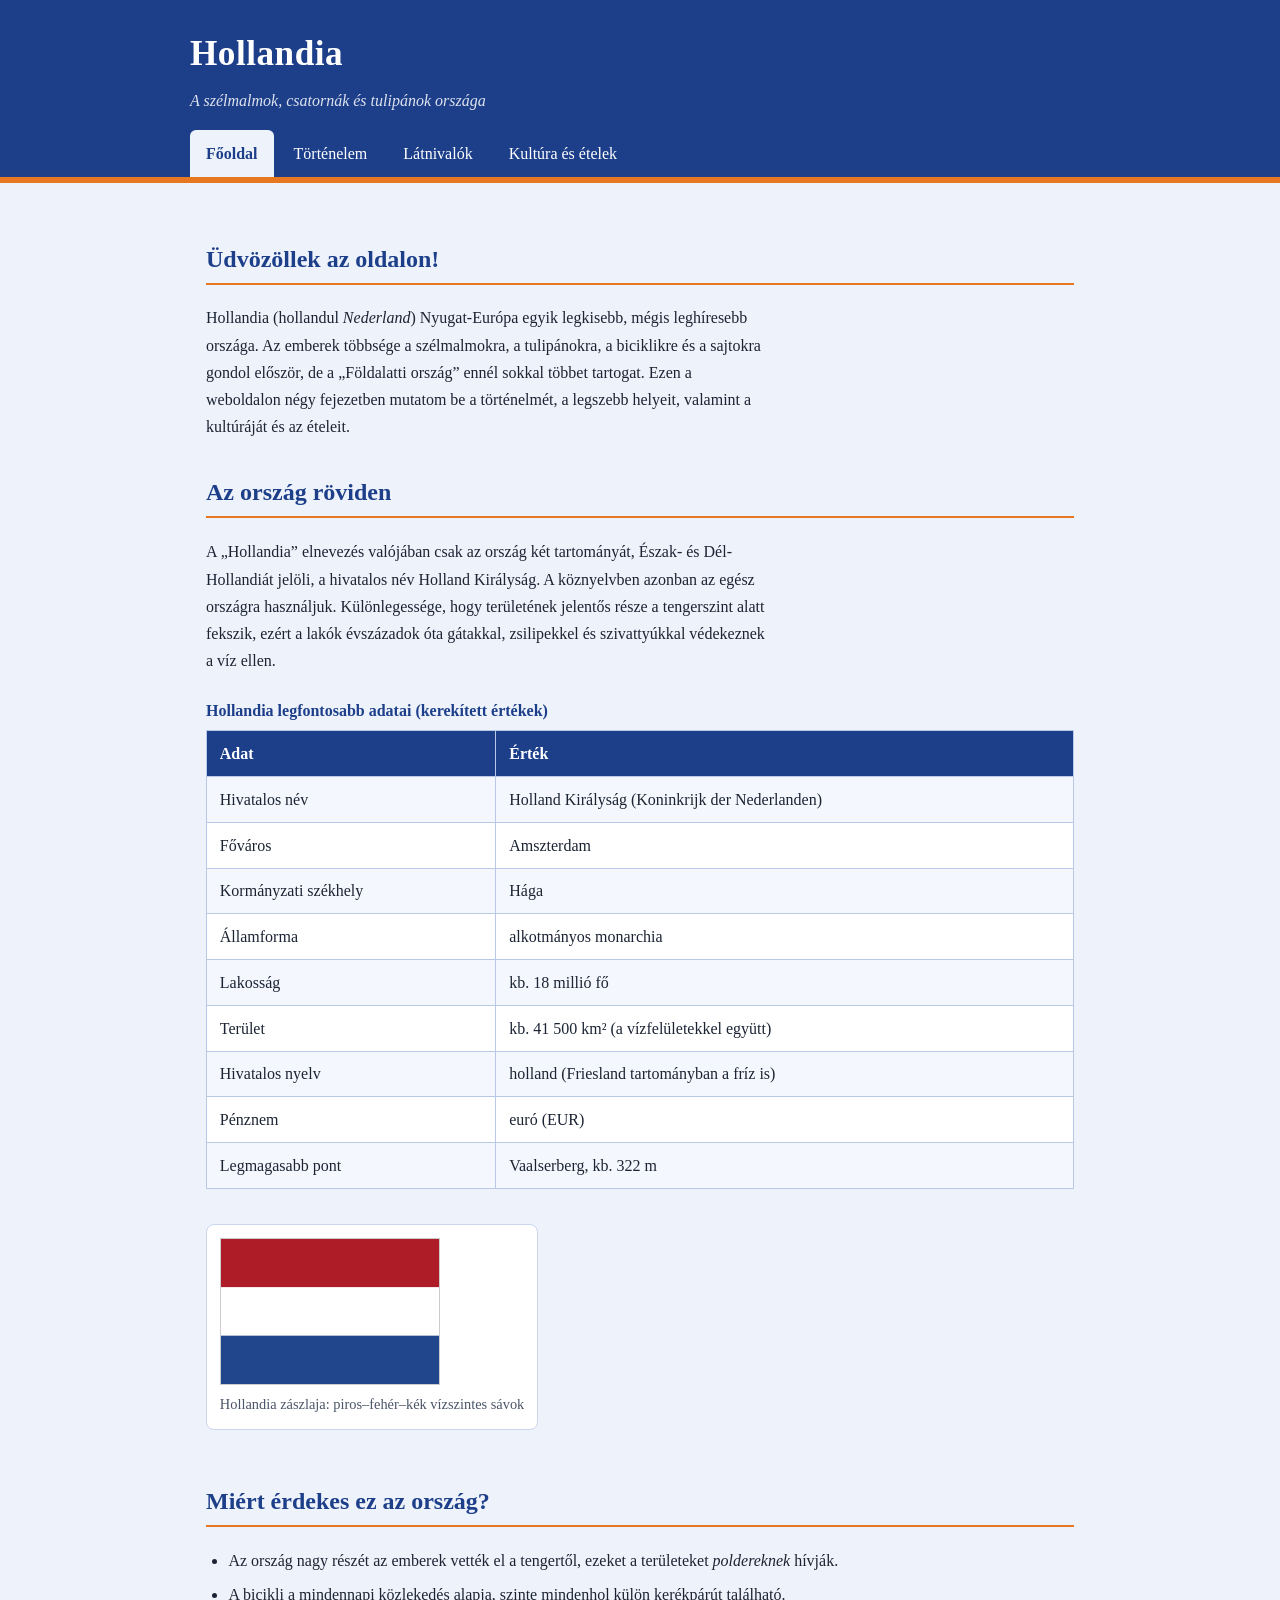
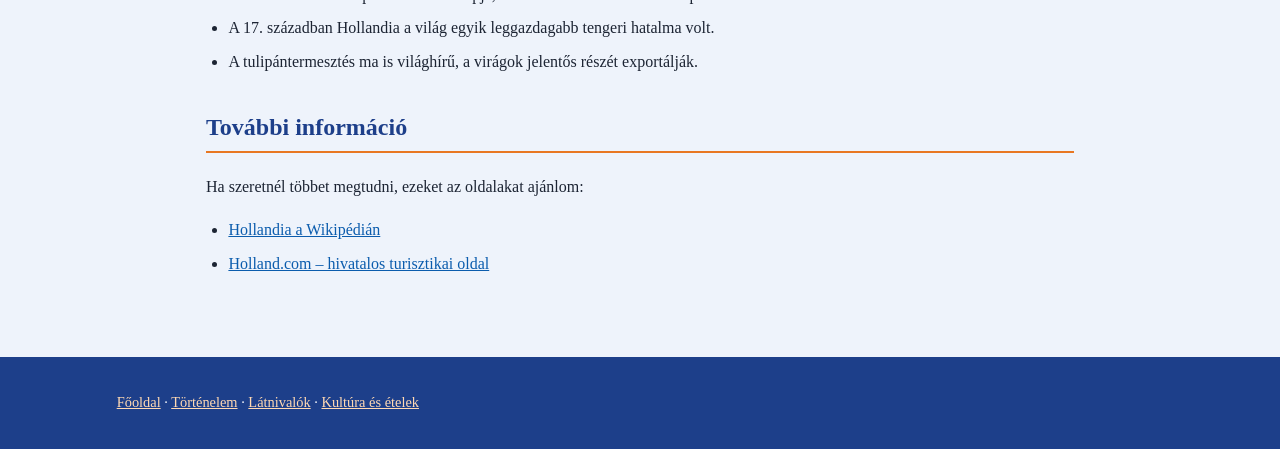
<file: index.html>
<!DOCTYPE html>
<html lang="hu">
<head>
<meta charset="UTF-8">
<meta name="viewport" content="width=device-width, initial-scale=1">
<title>Főoldal – Hollandia</title>
<link rel="stylesheet" href="style.css">
</head>
<body>
<header>
<h1>Hollandia</h1>
<p>A szélmalmok, csatornák és tulipánok országa</p>
<nav>
<a href="index.html" class="aktiv">Főoldal</a>
<a href="tortenelem.html">Történelem</a>
<a href="latnivalok.html">Látnivalók</a>
<a href="kultura.html">Kultúra és ételek</a>
</nav>
</header>
<main>
<h2>Üdvözöllek az oldalon!</h2>
<p>Hollandia (hollandul <em>Nederland</em>) Nyugat-Európa egyik legkisebb, mégis leghíresebb országa. Az emberek többsége a szélmalmokra, a tulipánokra, a biciklikre és a sajtokra gondol először, de a „Földalatti ország” ennél sokkal többet tartogat. Ezen a weboldalon négy fejezetben mutatom be a történelmét, a legszebb helyeit, valamint a kultúráját és az ételeit.</p>

<h2>Az ország röviden</h2>
<p>A „Hollandia” elnevezés valójában csak az ország két tartományát, Észak- és Dél-Hollandiát jelöli, a hivatalos név Holland Királyság. A köznyelvben azonban az egész országra használjuk. Különlegessége, hogy területének jelentős része a tengerszint alatt fekszik, ezért a lakók évszázadok óta gátakkal, zsilipekkel és szivattyúkkal védekeznek a víz ellen.</p>

<table>
<caption>Hollandia legfontosabb adatai (kerekített értékek)</caption>
<tr><th>Adat</th><th>Érték</th></tr>
<tr><td>Hivatalos név</td><td>Holland Királyság (Koninkrijk der Nederlanden)</td></tr>
<tr><td>Főváros</td><td>Amszterdam</td></tr>
<tr><td>Kormányzati székhely</td><td>Hága</td></tr>
<tr><td>Államforma</td><td>alkotmányos monarchia</td></tr>
<tr><td>Lakosság</td><td>kb. 18 millió fő</td></tr>
<tr><td>Terület</td><td>kb. 41 500 km² (a vízfelületekkel együtt)</td></tr>
<tr><td>Hivatalos nyelv</td><td>holland (Friesland tartományban a fríz is)</td></tr>
<tr><td>Pénznem</td><td>euró (EUR)</td></tr>
<tr><td>Legmagasabb pont</td><td>Vaalserberg, kb. 322 m</td></tr>
</table>

<div class="zaszlo">
<figure>
<img src="images/zaszlo.svg" alt="Hollandia zászlaja: piros, fehér és kék vízszintes sávok">
<figcaption>Hollandia zászlaja: piros–fehér–kék vízszintes sávok</figcaption>
</figure>
</div>

<h2>Miért érdekes ez az ország?</h2>
<ul>
<li>Az ország nagy részét az emberek vették el a tengertől, ezeket a területeket <em>poldereknek</em> hívják.</li>
<li>A bicikli a mindennapi közlekedés alapja, szinte mindenhol külön kerékpárút található.</li>
<li>A 17. században Hollandia a világ egyik leggazdagabb tengeri hatalma volt.</li>
<li>A tulipántermesztés ma is világhírű, a virágok jelentős részét exportálják.</li>
</ul>

<h2>További információ</h2>
<p>Ha szeretnél többet megtudni, ezeket az oldalakat ajánlom:</p>
<ul>
<li><a href="https://hu.wikipedia.org/wiki/Hollandia" target="_blank" rel="noopener">Hollandia a Wikipédián</a></li>
<li><a href="https://www.holland.com/global/tourism.htm" target="_blank" rel="noopener">Holland.com – hivatalos turisztikai oldal</a></li>
</ul>
</main>
<footer>
<p><a href="index.html">Főoldal</a> · <a href="tortenelem.html">Történelem</a> · <a href="latnivalok.html">Látnivalók</a> · <a href="kultura.html">Kultúra és ételek</a></p>
</footer>
</body>
</html>
</file>
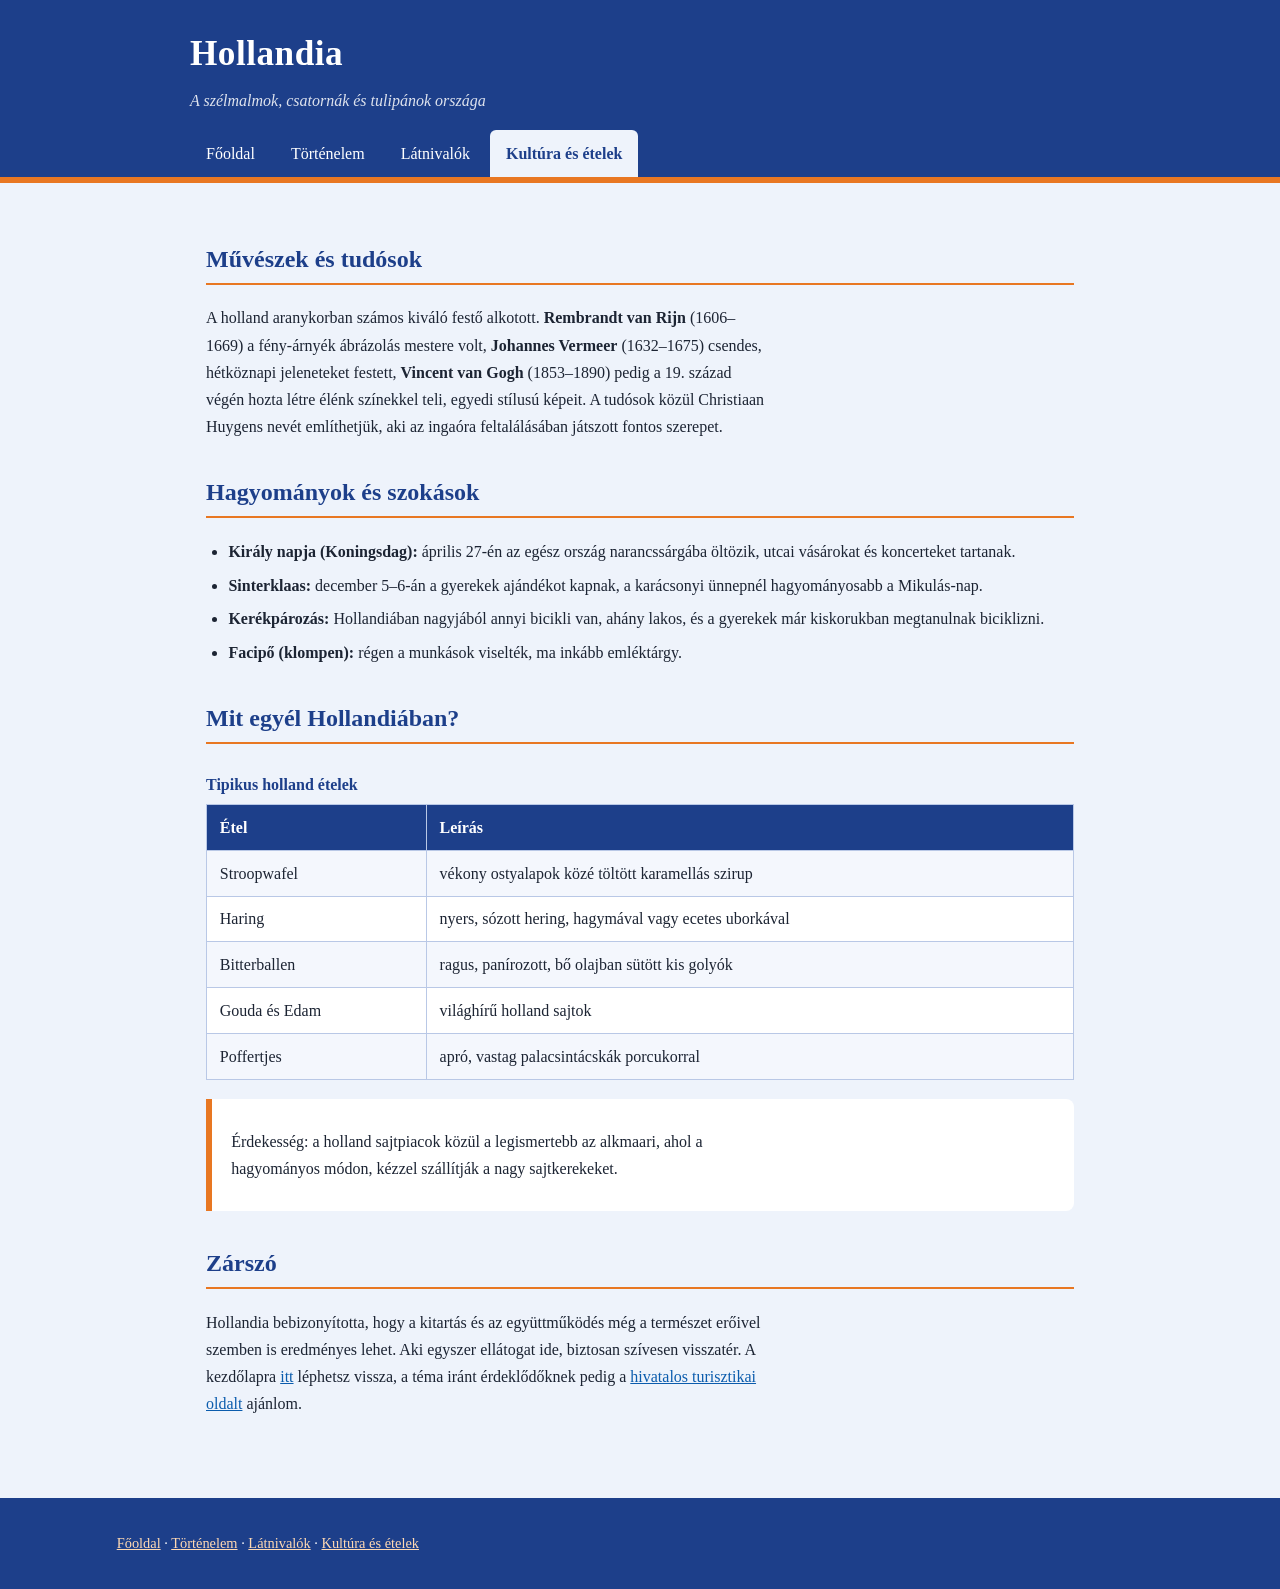
<file: kultura.html>
<!DOCTYPE html>
<html lang="hu">
<head>
<meta charset="UTF-8">
<meta name="viewport" content="width=device-width, initial-scale=1">
<title>Kultúra és ételek – Hollandia</title>
<link rel="stylesheet" href="style.css">
</head>
<body>
<header>
<h1>Hollandia</h1>
<p>A szélmalmok, csatornák és tulipánok országa</p>
<nav>
<a href="index.html">Főoldal</a>
<a href="tortenelem.html">Történelem</a>
<a href="latnivalok.html">Látnivalók</a>
<a href="kultura.html" class="aktiv">Kultúra és ételek</a>
</nav>
</header>
<main>
<h2>Művészek és tudósok</h2>
<p>A holland aranykorban számos kiváló festő alkotott. <strong>Rembrandt van Rijn</strong> (1606–1669) a fény-árnyék ábrázolás mestere volt, <strong>Johannes Vermeer</strong> (1632–1675) csendes, hétköznapi jeleneteket festett, <strong>Vincent van Gogh</strong> (1853–1890) pedig a 19. század végén hozta létre élénk színekkel teli, egyedi stílusú képeit. A tudósok közül Christiaan Huygens nevét említhetjük, aki az ingaóra feltalálásában játszott fontos szerepet.</p>

<h2>Hagyományok és szokások</h2>
<ul>
<li><strong>Király napja (Koningsdag):</strong> április 27-én az egész ország narancssárgába öltözik, utcai vásárokat és koncerteket tartanak.</li>
<li><strong>Sinterklaas:</strong> december 5–6-án a gyerekek ajándékot kapnak, a karácsonyi ünnepnél hagyományosabb a Mikulás-nap.</li>
<li><strong>Kerékpározás:</strong> Hollandiában nagyjából annyi bicikli van, ahány lakos, és a gyerekek már kiskorukban megtanulnak biciklizni.</li>
<li><strong>Facipő (klompen):</strong> régen a munkások viselték, ma inkább emléktárgy.</li>
</ul>

<h2>Mit egyél Hollandiában?</h2>
<table>
<caption>Tipikus holland ételek</caption>
<tr><th>Étel</th><th>Leírás</th></tr>
<tr><td>Stroopwafel</td><td>vékony ostyalapok közé töltött karamellás szirup</td></tr>
<tr><td>Haring</td><td>nyers, sózott hering, hagymával vagy ecetes uborkával</td></tr>
<tr><td>Bitterballen</td><td>ragus, panírozott, bő olajban sütött kis golyók</td></tr>
<tr><td>Gouda és Edam</td><td>világhírű holland sajtok</td></tr>
<tr><td>Poffertjes</td><td>apró, vastag palacsintácskák porcukorral</td></tr>
</table>

<div class="doboz">
<p>Érdekesség: a holland sajtpiacok közül a legismertebb az alkmaari, ahol a hagyományos módon, kézzel szállítják a nagy sajtkerekeket.</p>
</div>

<h2>Zárszó</h2>
<p>Hollandia bebizonyította, hogy a kitartás és az együttműködés még a természet erőivel szemben is eredményes lehet. Aki egyszer ellátogat ide, biztosan szívesen visszatér. A kezdőlapra <a href="index.html">itt</a> léphetsz vissza, a téma iránt érdeklődőknek pedig a <a href="https://www.holland.com/global/tourism.htm" target="_blank" rel="noopener">hivatalos turisztikai oldalt</a> ajánlom.</p>
</main>
<footer>
<p><a href="index.html">Főoldal</a> · <a href="tortenelem.html">Történelem</a> · <a href="latnivalok.html">Látnivalók</a> · <a href="kultura.html">Kultúra és ételek</a></p>
</footer>
</body>
</html>
</file>
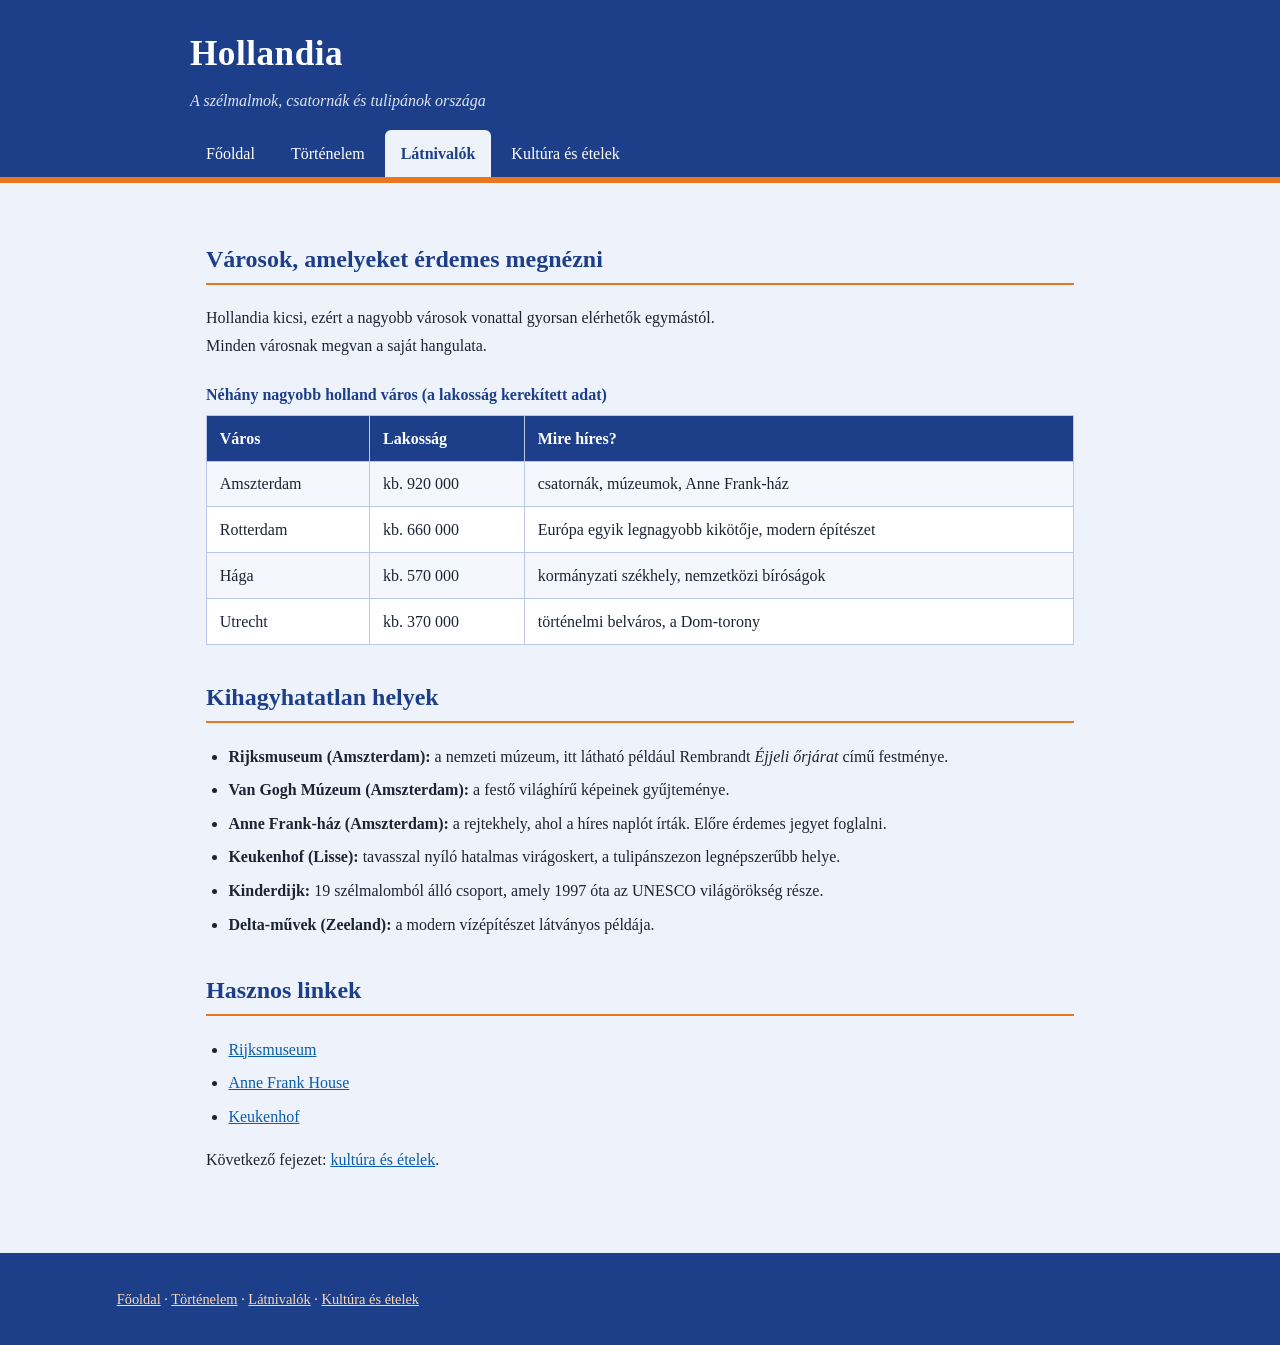
<file: latnivalok.html>
<!DOCTYPE html>
<html lang="hu">
<head>
<meta charset="UTF-8">
<meta name="viewport" content="width=device-width, initial-scale=1">
<title>Látnivalók – Hollandia</title>
<link rel="stylesheet" href="style.css">
</head>
<body>
<header>
<h1>Hollandia</h1>
<p>A szélmalmok, csatornák és tulipánok országa</p>
<nav>
<a href="index.html">Főoldal</a>
<a href="tortenelem.html">Történelem</a>
<a href="latnivalok.html" class="aktiv">Látnivalók</a>
<a href="kultura.html">Kultúra és ételek</a>
</nav>
</header>
<main>
<h2>Városok, amelyeket érdemes megnézni</h2>
<p>Hollandia kicsi, ezért a nagyobb városok vonattal gyorsan elérhetők egymástól. Minden városnak megvan a saját hangulata.</p>

<table>
<caption>Néhány nagyobb holland város (a lakosság kerekített adat)</caption>
<tr><th>Város</th><th>Lakosság</th><th>Mire híres?</th></tr>
<tr><td>Amszterdam</td><td>kb. 920 000</td><td>csatornák, múzeumok, Anne Frank-ház</td></tr>
<tr><td>Rotterdam</td><td>kb. 660 000</td><td>Európa egyik legnagyobb kikötője, modern építészet</td></tr>
<tr><td>Hága</td><td>kb. 570 000</td><td>kormányzati székhely, nemzetközi bíróságok</td></tr>
<tr><td>Utrecht</td><td>kb. 370 000</td><td>történelmi belváros, a Dom-torony</td></tr>
</table>

<h2>Kihagyhatatlan helyek</h2>
<ul>
<li><strong>Rijksmuseum (Amszterdam):</strong> a nemzeti múzeum, itt látható például Rembrandt <em>Éjjeli őrjárat</em> című festménye.</li>
<li><strong>Van Gogh Múzeum (Amszterdam):</strong> a festő világhírű képeinek gyűjteménye.</li>
<li><strong>Anne Frank-ház (Amszterdam):</strong> a rejtekhely, ahol a híres naplót írták. Előre érdemes jegyet foglalni.</li>
<li><strong>Keukenhof (Lisse):</strong> tavasszal nyíló hatalmas virágoskert, a tulipánszezon legnépszerűbb helye.</li>
<li><strong>Kinderdijk:</strong> 19 szélmalomból álló csoport, amely 1997 óta az UNESCO világörökség része.</li>
<li><strong>Delta-művek (Zeeland):</strong> a modern vízépítészet látványos példája.</li>
</ul>

<h2>Hasznos linkek</h2>
<ul>
<li><a href="https://www.rijksmuseum.nl/en" target="_blank" rel="noopener">Rijksmuseum</a></li>
<li><a href="https://www.annefrank.org/en/" target="_blank" rel="noopener">Anne Frank House</a></li>
<li><a href="https://keukenhof.nl/en/" target="_blank" rel="noopener">Keukenhof</a></li>
</ul>
<p>Következő fejezet: <a href="kultura.html">kultúra és ételek</a>.</p>
</main>
<footer>
<p><a href="index.html">Főoldal</a> · <a href="tortenelem.html">Történelem</a> · <a href="latnivalok.html">Látnivalók</a> · <a href="kultura.html">Kultúra és ételek</a></p>
</footer>
</body>
</html>
</file>
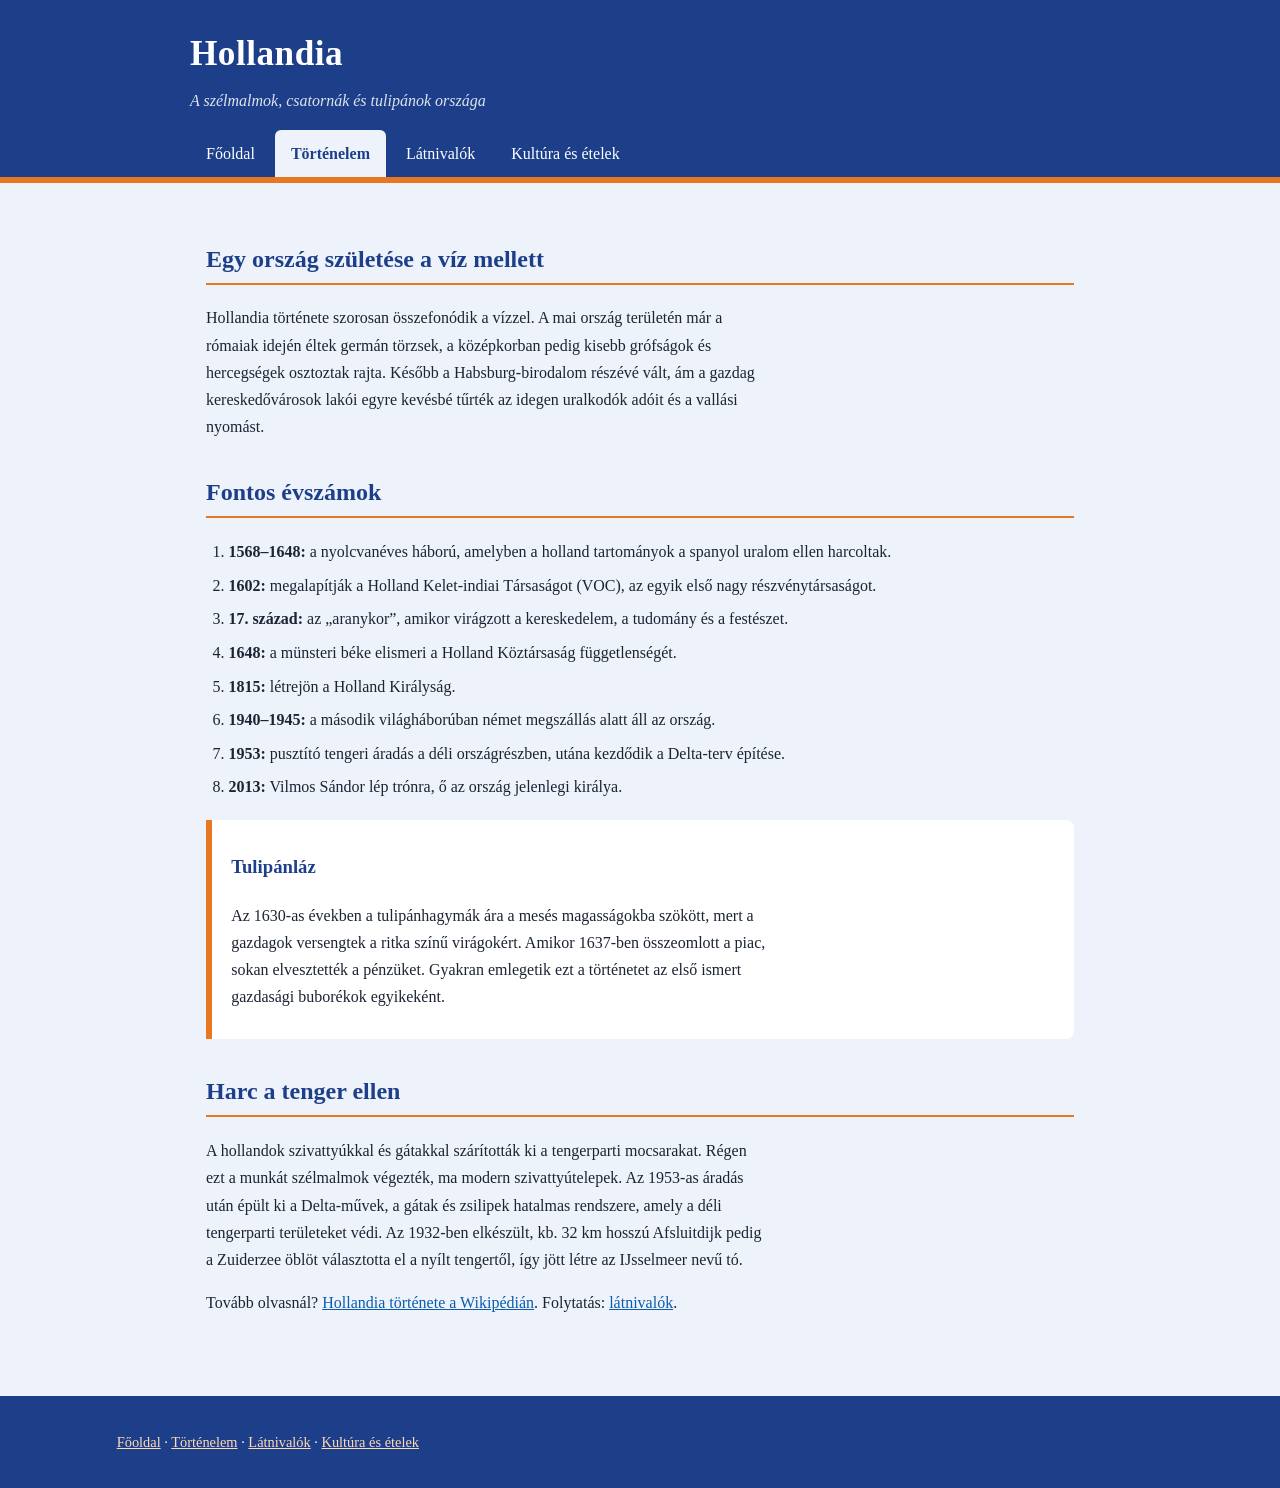
<file: tortenelem.html>
<!DOCTYPE html>
<html lang="hu">
<head>
<meta charset="UTF-8">
<meta name="viewport" content="width=device-width, initial-scale=1">
<title>Történelem – Hollandia</title>
<link rel="stylesheet" href="style.css">
</head>
<body>
<header>
<h1>Hollandia</h1>
<p>A szélmalmok, csatornák és tulipánok országa</p>
<nav>
<a href="index.html">Főoldal</a>
<a href="tortenelem.html" class="aktiv">Történelem</a>
<a href="latnivalok.html">Látnivalók</a>
<a href="kultura.html">Kultúra és ételek</a>
</nav>
</header>
<main>
<h2>Egy ország születése a víz mellett</h2>
<p>Hollandia története szorosan összefonódik a vízzel. A mai ország területén már a rómaiak idején éltek germán törzsek, a középkorban pedig kisebb grófságok és hercegségek osztoztak rajta. Később a Habsburg-birodalom részévé vált, ám a gazdag kereskedővárosok lakói egyre kevésbé tűrték az idegen uralkodók adóit és a vallási nyomást.</p>

<h2>Fontos évszámok</h2>
<ol>
<li><strong>1568–1648:</strong> a nyolcvanéves háború, amelyben a holland tartományok a spanyol uralom ellen harcoltak.</li>
<li><strong>1602:</strong> megalapítják a Holland Kelet-indiai Társaságot (VOC), az egyik első nagy részvénytársaságot.</li>
<li><strong>17. század:</strong> az „aranykor”, amikor virágzott a kereskedelem, a tudomány és a festészet.</li>
<li><strong>1648:</strong> a münsteri béke elismeri a Holland Köztársaság függetlenségét.</li>
<li><strong>1815:</strong> létrejön a Holland Királyság.</li>
<li><strong>1940–1945:</strong> a második világháborúban német megszállás alatt áll az ország.</li>
<li><strong>1953:</strong> pusztító tengeri áradás a déli országrészben, utána kezdődik a Delta-terv építése.</li>
<li><strong>2013:</strong> Vilmos Sándor lép trónra, ő az ország jelenlegi királya.</li>
</ol>

<div class="doboz">
<h3>Tulipánláz</h3>
<p>Az 1630-as években a tulipánhagymák ára a mesés magasságokba szökött, mert a gazdagok versengtek a ritka színű virágokért. Amikor 1637-ben összeomlott a piac, sokan elvesztették a pénzüket. Gyakran emlegetik ezt a történetet az első ismert gazdasági buborékok egyikeként.</p>
</div>

<h2>Harc a tenger ellen</h2>
<p>A hollandok szivattyúkkal és gátakkal szárították ki a tengerparti mocsarakat. Régen ezt a munkát szélmalmok végezték, ma modern szivattyútelepek. Az 1953-as áradás után épült ki a Delta-művek, a gátak és zsilipek hatalmas rendszere, amely a déli tengerparti területeket védi. Az 1932-ben elkészült, kb. 32 km hosszú Afsluitdijk pedig a Zuiderzee öblöt választotta el a nyílt tengertől, így jött létre az IJsselmeer nevű tó.</p>

<p>Tovább olvasnál? <a href="https://hu.wikipedia.org/wiki/Hollandia_t%C3%B6rt%C3%A9nelme" target="_blank" rel="noopener">Hollandia története a Wikipédián</a>. Folytatás: <a href="latnivalok.html">látnivalók</a>.</p>
</main>
<footer>
<p><a href="index.html">Főoldal</a> · <a href="tortenelem.html">Történelem</a> · <a href="latnivalok.html">Látnivalók</a> · <a href="kultura.html">Kultúra és ételek</a></p>
</footer>
</body>
</html>
</file>
<file: style.css>
:root{--kek:#1d3f8a;--vilagos:#eef3fb;--narancs:#e87722;--szoveg:#1c2433;--feher:#fff}
*{box-sizing:border-box}
body{margin:0;font-family:Georgia,"Times New Roman",serif;line-height:1.7;color:var(--szoveg);background:var(--vilagos)}
header{background:var(--kek);color:var(--feher);padding:1.5rem 1rem 0;border-bottom:6px solid var(--narancs)}
header h1{margin:0 auto;max-width:900px;font-size:2.2rem;letter-spacing:.5px}
header p{margin:.2rem auto 1rem;max-width:900px;opacity:.85;font-style:italic}
nav{max-width:900px;margin:0 auto;display:flex;flex-wrap:wrap;gap:.25rem}
nav a{color:var(--feher);text-decoration:none;padding:.6rem 1rem;border-radius:6px 6px 0 0}
nav a:hover,nav a:focus{background:rgba(255,255,255,.18)}
nav a.aktiv{background:var(--vilagos);color:var(--kek);font-weight:bold}
main{max-width:900px;margin:0 auto;padding:1.5rem 1rem 2rem}
h2{color:var(--kek);border-bottom:2px solid var(--narancs);padding-bottom:.2rem;margin-top:2rem}
h3{color:var(--kek)}
p{max-width:70ch}
a{color:#0b5cad}
figure{margin:1.2rem 0;background:var(--feher);padding:.8rem;border-radius:8px;border:1px solid #c9d6ee;display:inline-block;max-width:100%}
figure img{max-width:100%;height:auto;display:block}
figcaption{font-size:.9rem;color:#4a5568;margin-top:.4rem}
.zaszlo img{width:220px;border:1px solid #ccc}
table{border-collapse:collapse;width:100%;background:var(--feher);margin:1rem 0}
caption{text-align:left;font-weight:bold;color:var(--kek);padding:.4rem 0}
th,td{border:1px solid #b9c8e6;padding:.55rem .8rem;text-align:left}
th{background:var(--kek);color:var(--feher)}
tr:nth-child(even) td{background:#f4f7fd}
ul,ol{padding-left:1.4rem}
li{margin-bottom:.4rem}
.doboz{background:var(--feher);border-left:6px solid var(--narancs);padding:.8rem 1.2rem;margin:1.2rem 0;border-radius:0 8px 8px 0}
footer{background:var(--kek);color:var(--feher);text-align:center;padding:1.2rem 1rem;margin-top:2rem;font-size:.9rem}
footer a{color:#ffd9b3}
@media(max-width:600px){header h1{font-size:1.6rem}th,td{padding:.4rem}}
</file>
